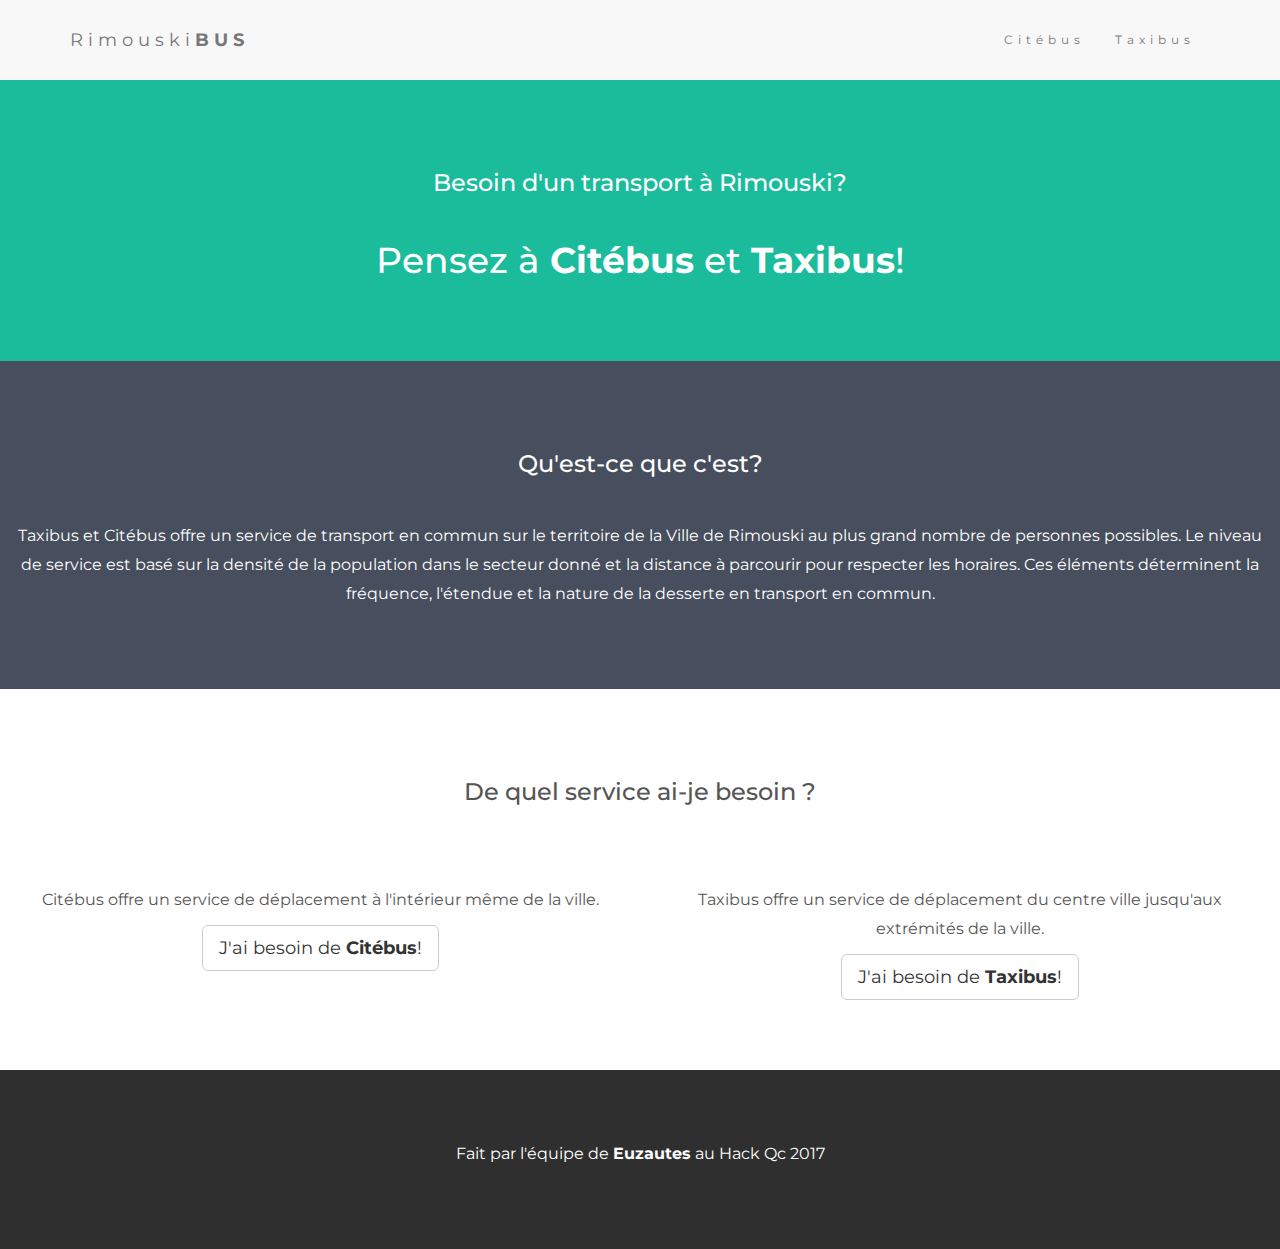
<file: slnAppli_RikiBus/Appli_RikiBus/index.html>
﻿<!DOCTYPE html>
<html>
<head>
    <link rel="icon" href="ressources/img/Style/favoicon.ico" />
    <title>Accueil</title>
    <meta charset="utf-8">
    <meta name="viewport" content="width=device-width, initial-scale=1">
    <!-- Compiled JQuery -->
    <script src="https://ajax.googleapis.com/ajax/libs/jquery/3.1.1/jquery.min.js"></script>
    <meta charset="utf-8" />
    <!-- Latest compiled and minified CSS -->
    <link rel="stylesheet" href="https://maxcdn.bootstrapcdn.com/bootstrap/3.3.7/css/bootstrap.min.css">
    <!-- Latest compiled and minified JavaScript -->
    <script src="https://maxcdn.bootstrapcdn.com/bootstrap/3.3.7/js/bootstrap.min.js"></script>
    <!-- Compiled Leaflet -->
    <script src="http://cdn.leafletjs.com/leaflet-0.7.3/leaflet.js"></script>
    <!-- Leaflet theme -->
    <link rel="stylesheet" href="http://cdn.leafletjs.com/leaflet-0.7.3/leaflet.css" />
    <!-- Font -->
    <link href="https://fonts.googleapis.com/css?family=Montserrat" rel="stylesheet">
    <!-- Styling --> 
    <link rel="stylesheet" href="App_Themes/style.css" />
    <link rel="stylesheet" href="App_Themes/Patch_.css" />
</head>
<body>
    <!-- Navbar -->
    <nav class="navbar navbar-default">
        <div class="container">
            <div class="navbar-header">
                <button type="button" class="navbar-toggle" data-toggle="collapse" data-target="#myNavbar">
                    <span class="icon-bar"></span>
                    <span class="icon-bar"></span>
                    <span class="icon-bar"></span>
                </button>
                <a class="navbar-brand" href="#">Rimouski<b>BUS</b></a>
            </div>
            <div class="collapse navbar-collapse" id="myNavbar">
                <ul class="nav navbar-nav navbar-right">
                    <li><a href="citebus.html">Citébus</a></li>
                    <li><a href="taxibus.html">Taxibus</a></li>
                </ul>
            </div>
        </div>
    </nav>

    <!-- First Container -->
    <div class="container-fluid bg-1 text-center">
        <h3 class="margin">Besoin d'un transport à Rimouski?</h3>
        <h1>Pensez à <b>Citébus</b> et <b>Taxibus</b>!</h1>
    </div>

    <!-- Second Container -->
    <div class="container-fluid bg-2 text-center">
        <h3 class="margin">Qu'est-ce que c'est?</h3>
        <p>Taxibus et Citébus offre un service de transport en commun sur le territoire de la Ville de Rimouski au plus grand nombre de personnes possibles. Le niveau de service est basé sur la densité de la population dans le secteur donné et la distance 
        à parcourir pour respecter les horaires. Ces éléments déterminent la fréquence, l'étendue et la nature de la desserte en transport en commun.</p>
    </div>

    <!-- Third Container (Grid) -->
    <div class="container-fluid bg-3 text-center">
        <h3 class="margin">De quel service ai-je besoin ?</h3><br>
        <div class="row">
            <div class="col-sm-6">
                <p>Citébus offre un service de déplacement à l'intérieur même de la ville.</p>
                <a href="citebus.html" class="btn btn-default btn-lg">J'ai besoin de <b>Citébus</b>!</a>
            </div>
            <div class="col-sm-6">
                <p>Taxibus offre un service de déplacement du centre ville jusqu'aux extrémités de la ville.</p>
                <a href="taxibus.html" class="btn btn-default btn-lg">J'ai besoin de <b>Taxibus</b>!</a>
            </div>
        </div>
    </div>

    <!-- Footer -->
    <footer class="container-fluid bg-4 text-center">
        <p>Fait par l'équipe de <b>Euzautes</b> au Hack Qc 2017 </p>
    </footer>
</body>
</html>
</file>
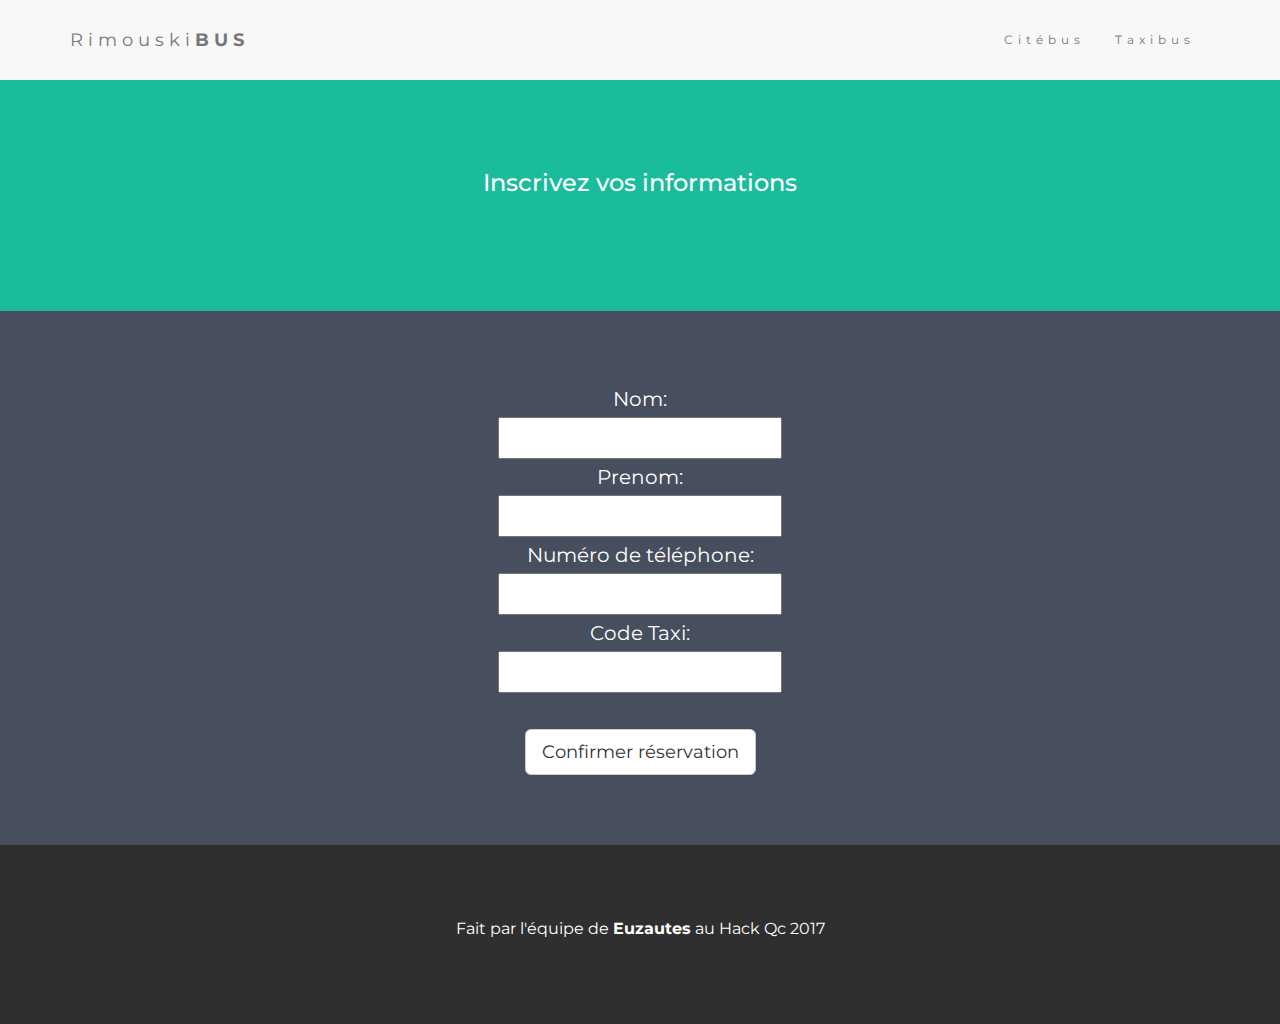
<file: slnAppli_RikiBus/Appli_RikiBus/Reservation.html>
﻿<!DOCTYPE html>
<html>
<head>
    <link rel="icon" href="ressources/img/Style/favoicon.ico" />
    <title>Accueil</title>
    <meta charset="utf-8">
    <meta name="viewport" content="width=device-width, initial-scale=1">
    <!-- Compiled JQuery -->
    <script src="https://ajax.googleapis.com/ajax/libs/jquery/3.1.1/jquery.min.js"></script>
    <meta charset="utf-8" />
    <!-- Latest compiled and minified CSS -->
    <link rel="stylesheet" href="https://maxcdn.bootstrapcdn.com/bootstrap/3.3.7/css/bootstrap.min.css">
    <!-- Latest compiled and minified JavaScript -->
    <script src="https://maxcdn.bootstrapcdn.com/bootstrap/3.3.7/js/bootstrap.min.js"></script>
    <!-- Compiled Leaflet -->
    <script src="http://cdn.leafletjs.com/leaflet-0.7.3/leaflet.js"></script>
    <!-- Leaflet theme -->
    <link rel="stylesheet" href="http://cdn.leafletjs.com/leaflet-0.7.3/leaflet.css" />
    <!-- Font -->
    <link href="https://fonts.googleapis.com/css?family=Montserrat" rel="stylesheet">
    <!-- Styling -->
    <link rel="stylesheet" href="App_Themes/style.css" />
    <link rel="stylesheet" href="App_Themes/Patch_.css" />
</head>
<body>
    <!-- Navbar -->
    <nav class="navbar navbar-default">
        <div class="container">
            <div class="navbar-header">
                <button type="button" class="navbar-toggle" data-toggle="collapse" data-target="#myNavbar">
                    <span class="icon-bar"></span>
                    <span class="icon-bar"></span>
                    <span class="icon-bar"></span>
                </button>
                <a class="navbar-brand" href="#">Rimouski<b>BUS</b></a>
            </div>
            <div class="collapse navbar-collapse" id="myNavbar">
                <ul class="nav navbar-nav navbar-right">
                    <li><a href="citebus.html">Citébus</a></li>
                    <li><a href="taxibus.html">Taxibus</a></li>
                </ul>
            </div>
        </div>
    </nav>

    <!-- First Container -->
    <div class="container-fluid bg-1 text-center">
        <h3 class="margin">Inscrivez vos informations</h3>
    
    </div>

    <!-- Second Container -->
    <div class="container-fluid bg-2 text-center">

        <form action="Confirmation.html" methode="post">
            Nom: <br />
            <input type="text" name="nom" required /> <br />
            Prenom: <br />
            <input type="text" name="prenom" required /> <br />
            Numéro de téléphone: <br />
            <input type="text" name="numTel" pattern="(?:\(\d{3}\)|\d{3})[- ]?\d{3}[- ]?\d{4}" required /> <br />
            Code Taxi: <br />
            <input type="text" name="codeTaxi" pattern="[0-9]{5}" required /> <br /><br />
            <input class="btn btn-default btn-lg" type="submit" value="Confirmer réservation" />
        </form>
    </div>


    <!-- Footer -->
    <footer class="container-fluid bg-4 text-center">
        <p>Fait par l'équipe de <b>Euzautes</b> au Hack Qc 2017 </p>
    </footer>
</body>
</html>
</file>
<file: slnAppli_RikiBus/Appli_RikiBus/App_Themes/style.css>
﻿ body {
            font: 20px Montserrat, sans-serif;
            line-height: 1.8;
            color: #f5f6f7;
        }

        p {
            font-size: 16px;
        }

        .margin {
            margin-bottom: 45px;
        }

        .bg-1 {
            background-color: #1abc9c; /* Green */
            color: #ffffff;
        }

        .bg-2 {
            background-color: #474e5d; /* Dark Blue */
            color: #ffffff;
        }

        .bg-3 {
            background-color: #ffffff; /* White */
            color: #555555;
        }

        .bg-4 {
            background-color: #2f2f2f; /* Black Gray */
            color: #fff;
        }

        .container-fluid {
            padding-top: 70px;
            padding-bottom: 70px;
        }

        .navbar {
            padding-top: 15px;
            padding-bottom: 15px;
            border: 0;
            border-radius: 0;
            margin-bottom: 0;
            font-size: 12px;
            letter-spacing: 5px;
        }

        .navbar-nav li a:hover {
            color: #1abc9c !important;
        }

        .leaflet-popup-content {
            color: black;
        }
</file>
<file: slnAppli_RikiBus/Appli_RikiBus/App_Themes/Patch_.css>
﻿body {
}

.disabledLink{
    pointer-events: none;
    cursor: default;
    text-decoration: underline !important;
}
.iconHidden{
    display : none;
}
button{
    color : black !important;
}

.onoffswitch {
    position: relative;
    width: 75%;
    -webkit-user-select: none;
    -moz-user-select: none;
    -ms-user-select: none;
    margin-left :15%;
}

.onoffswitch-checkbox {
    display: none;
}

.onoffswitch-label {
    display: block;
    overflow: hidden;
    cursor: pointer;

}

.onoffswitch-inner {
    display: block;
    width: 200%;
    margin-left: -100%;
    transition: margin 0.3s ease-in 0s;
}

    .onoffswitch-inner:before, .onoffswitch-inner:after {
        display: block;
        float: left;
        width: 50%;
        height: 36px;
        padding: 0;
        line-height: 32px;
        font-size: 16px;
        color: white;
        font-family: Trebuchet, Arial, sans-serif;
        font-weight: bold;
        box-sizing: border-box;
        border: 2px solid transparent;
        background-clip: padding-box;
    }

    .onoffswitch-inner:before {
        content: "";
        padding-left: 10px;
        background-color: #FFFFFF;
        color: #FFFFFF;

    }

    .onoffswitch-inner:after {
        content: "";
        padding-right: 10px;
        background-color: #FFFFFF;
        color: #666666;
        text-align: right;
    }

.onoffswitch-switch {
    display: block;
    width: 36px;
    margin: 0px;
    background: #A1A1A1;
    position: absolute;
    top: 0;
    bottom: 0;
    right :80%;
    transition: all 0.3s ease-in 0s;
}

.onoffswitch-checkbox:checked + .onoffswitch-label .onoffswitch-inner {
    margin-left: 0;

}

.onoffswitch-checkbox:checked + .onoffswitch-label .onoffswitch-switch {
    right: 10%;

    background-color: #1abc9c;
 
}
</file>
